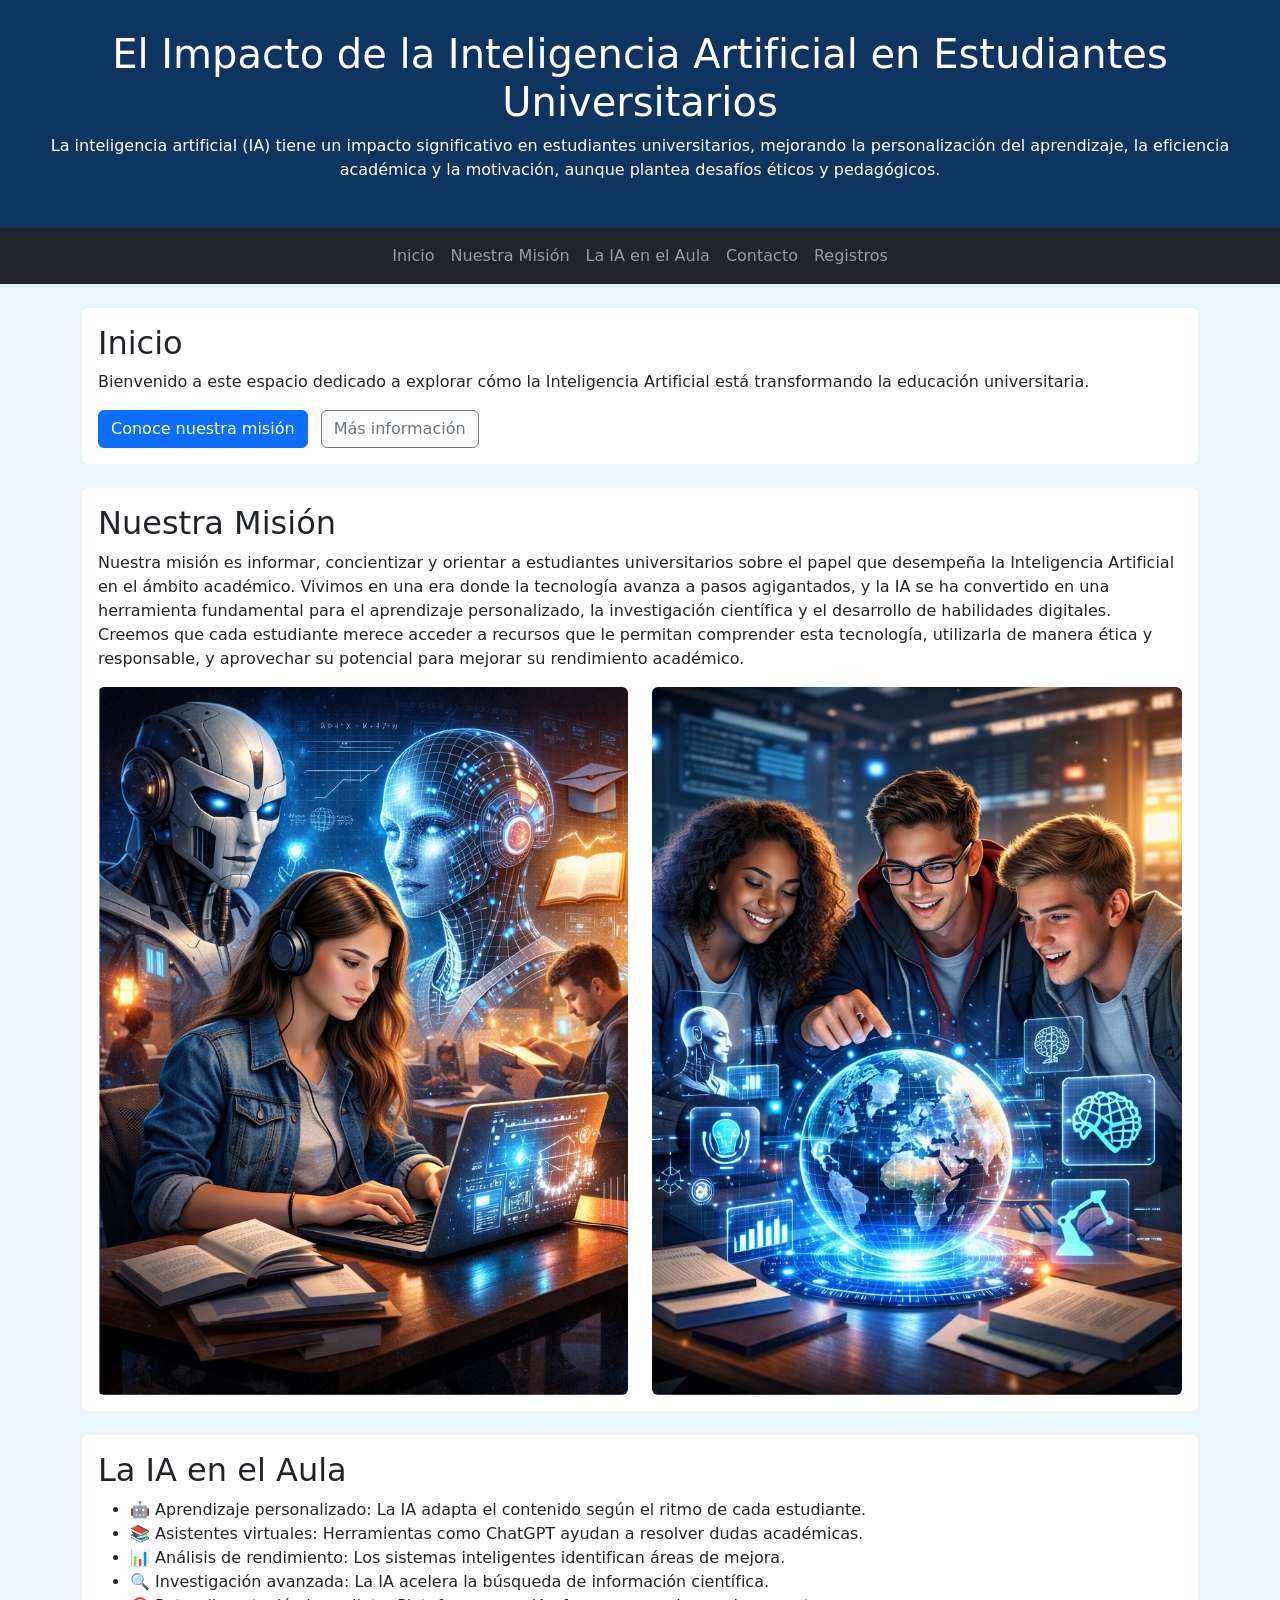
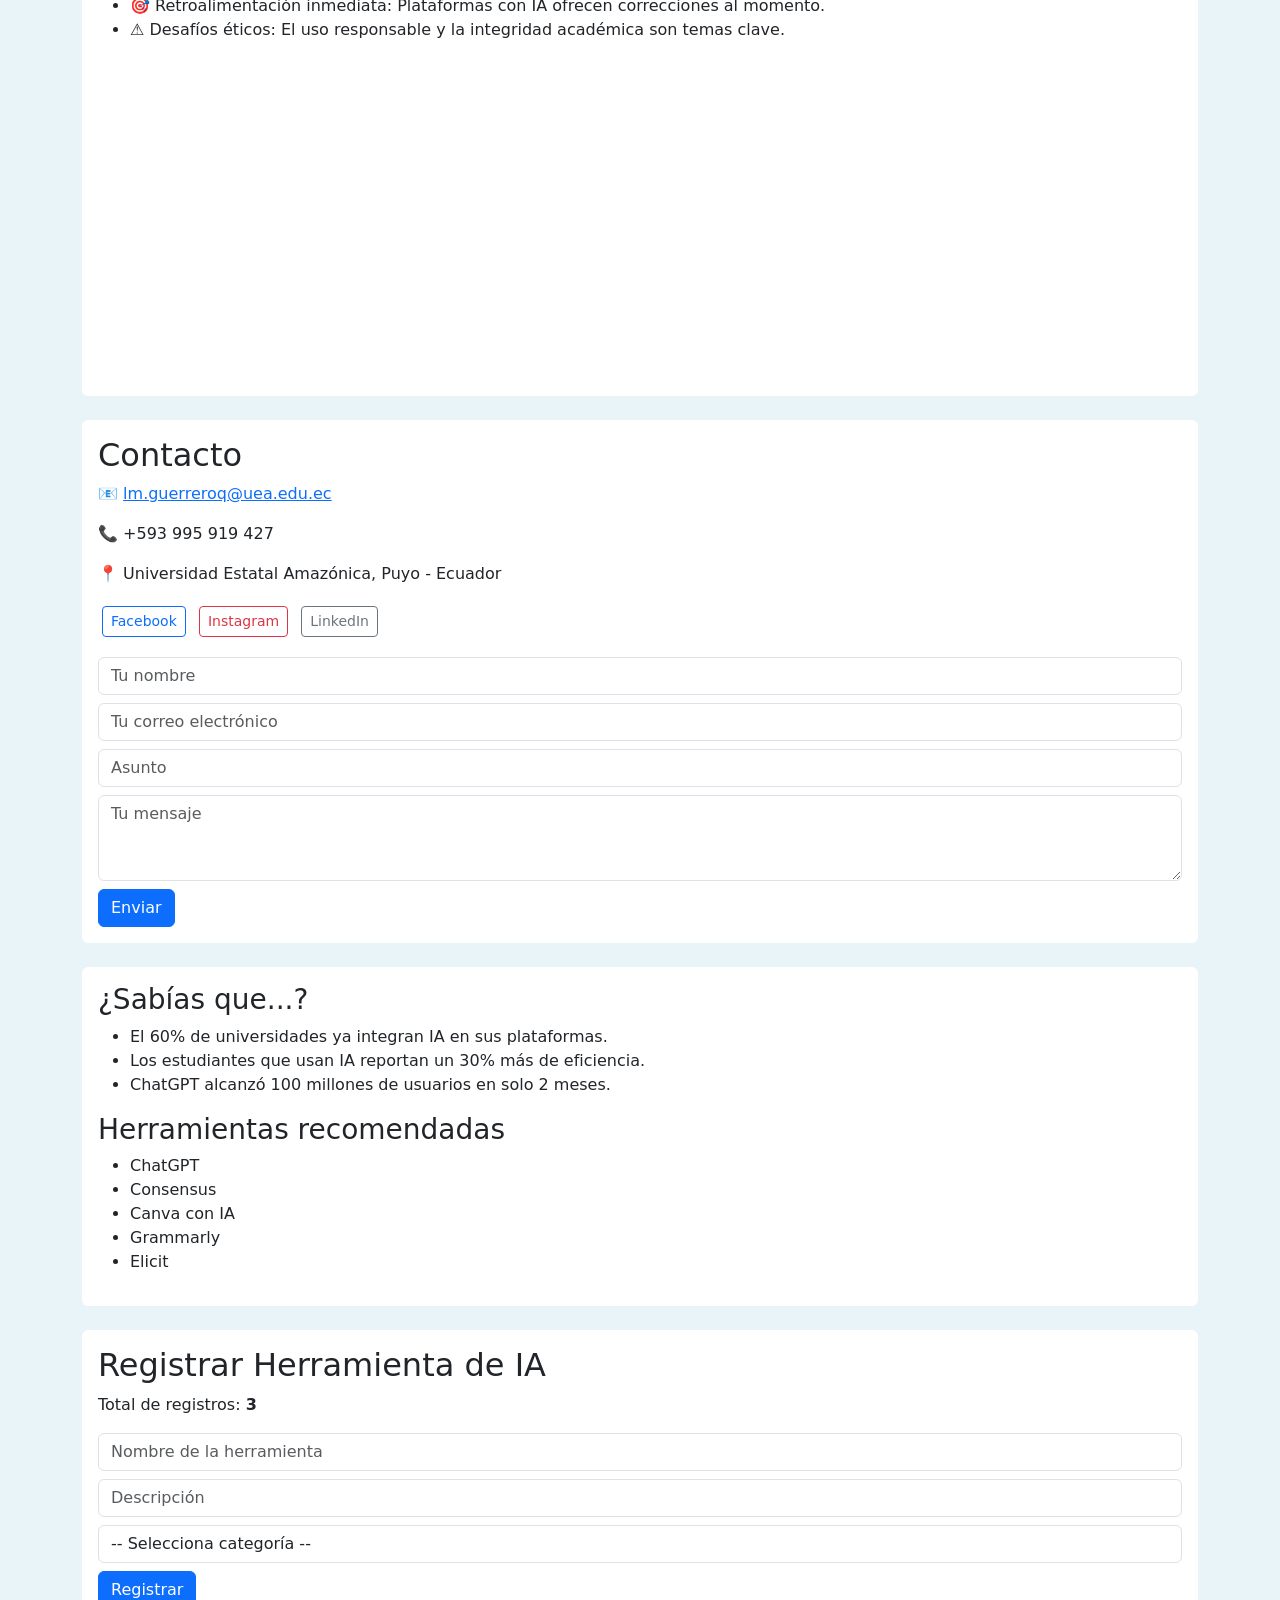
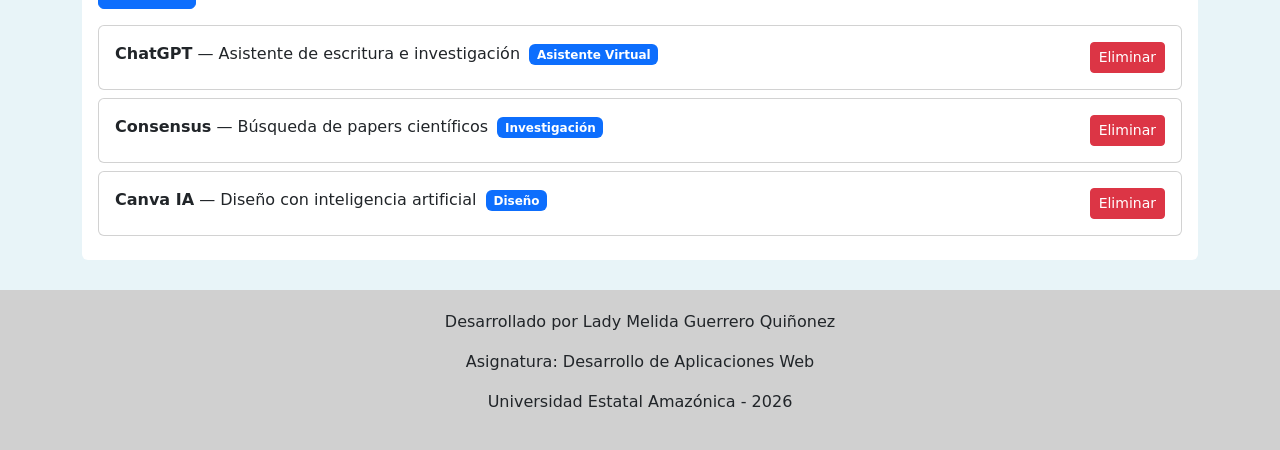
<file: index.html>
<!DOCTYPE html>
<html lang="es">
  <head>
    <meta charset="UTF-8" />
    <meta name="viewport" content="width=device-width, initial-scale=1.0" />
    <title>IA en la Universidad</title>
    <link href="https://cdn.jsdelivr.net/npm/bootstrap@5.3.0/dist/css/bootstrap.min.css" rel="stylesheet">
    <script src="https://cdn.jsdelivr.net/npm/bootstrap@5.3.0/dist/js/bootstrap.bundle.min.js"></script>
    <link rel="stylesheet" href="static/css/style.css">
  </head>
  <body>

    <header>
      <h1>El Impacto de la Inteligencia Artificial en Estudiantes Universitarios</h1>
      <p>La inteligencia artificial (IA) tiene un impacto significativo en estudiantes universitarios, mejorando la personalización del aprendizaje, la eficiencia académica y la motivación, aunque plantea desafíos éticos y pedagógicos.</p>
    </header>

    <nav class="navbar navbar-expand-lg navbar-dark bg-dark">
      <div class="container">
        <button class="navbar-toggler" type="button" data-bs-toggle="collapse" data-bs-target="#menuNav">
          <span class="navbar-toggler-icon"></span>
        </button>
        <div class="collapse navbar-collapse" id="menuNav">
          <ul class="navbar-nav mx-auto">
            <li class="nav-item"><a class="nav-link" href="#inicio">Inicio</a></li>
            <li class="nav-item"><a class="nav-link" href="#mision">Nuestra Misión</a></li>
            <li class="nav-item"><a class="nav-link" href="#aula">La IA en el Aula</a></li>
            <li class="nav-item"><a class="nav-link" href="#contacto">Contacto</a></li>
            <li class="nav-item"><a class="nav-link" href="#registro">Registros</a></li>
          </ul>
        </div>
      </div>
    </nav>

    <main class="container my-4">

      <section id="inicio" class="p-3 mb-4 bg-white rounded">
        <h2>Inicio</h2>
        <p>Bienvenido a este espacio dedicado a explorar cómo la Inteligencia Artificial está transformando la educación universitaria.</p>
        <a href="#mision" class="btn btn-primary">Conoce nuestra misión</a>
        <button type="button" class="btn btn-outline-secondary ms-2" data-bs-toggle="modal" data-bs-target="#modalInfo">Más información</button>
      </section>

      <div class="modal fade" id="modalInfo" tabindex="-1">
        <div class="modal-dialog">
          <div class="modal-content">
            <div class="modal-header">
              <h5 class="modal-title">Sobre este proyecto</h5>
              <button type="button" class="btn-close" data-bs-dismiss="modal"></button>
            </div>
            <div class="modal-body">
              <p>Este proyecto explora el impacto de la IA en la educación universitaria, desarrollado en la asignatura Desarrollo de Aplicaciones Web — UEA 2026.</p>
            </div>
            <div class="modal-footer">
              <button type="button" class="btn btn-secondary" data-bs-dismiss="modal">Cerrar</button>
            </div>
          </div>
        </div>
      </div>

      <section id="mision" class="p-3 mb-4 bg-white rounded">
        <h2>Nuestra Misión</h2>
        <p>Nuestra misión es informar, concientizar y orientar a estudiantes universitarios sobre el papel que desempeña la Inteligencia Artificial en el ámbito académico. Vivimos en una era donde la tecnología avanza a pasos agigantados, y la IA se ha convertido en una herramienta fundamental para el aprendizaje personalizado, la investigación científica y el desarrollo de habilidades digitales. Creemos que cada estudiante merece acceder a recursos que le permitan comprender esta tecnología, utilizarla de manera ética y responsable, y aprovechar su potencial para mejorar su rendimiento académico.</p>
        <div class="row text-center mt-3">
          <div class="col-md-6">
            <img src="static/img/ImagenIA1.png" alt="IA en educación" class="img-fluid rounded">
          </div>
          <div class="col-md-6">
            <img src="static/img/ImagenIA2.jpg" alt="Estudiantes con IA" class="img-fluid rounded">
          </div>
        </div>
      </section>

      <section id="aula" class="p-3 mb-4 bg-white rounded">
        <h2>La IA en el Aula</h2>
        <ul>
          <li>🤖 Aprendizaje personalizado: La IA adapta el contenido según el ritmo de cada estudiante.</li>
          <li>📚 Asistentes virtuales: Herramientas como ChatGPT ayudan a resolver dudas académicas.</li>
          <li>📊 Análisis de rendimiento: Los sistemas inteligentes identifican áreas de mejora.</li>
          <li>🔍 Investigación avanzada: La IA acelera la búsqueda de información científica.</li>
          <li>🎯 Retroalimentación inmediata: Plataformas con IA ofrecen correcciones al momento.</li>
          <li>⚠️ Desafíos éticos: El uso responsable y la integridad académica son temas clave.</li>
        </ul>
        <div class="text-center mt-3">
          <iframe width="560" height="315" src="https://www.youtube.com/embed/YZzB1Uca7n0" title="IA en la educación" frameborder="0" allowfullscreen></iframe>
        </div>
      </section>

      <section id="contacto" class="p-3 mb-4 bg-white rounded">
        <h2>Contacto</h2>
        <p>📧 <a href="mailto:lm.guerreroq@uea.edu.ec">lm.guerreroq@uea.edu.ec</a></p>
        <p>📞 +593 995 919 427</p>
        <p>📍 Universidad Estatal Amazónica, Puyo - Ecuador</p>
        <a href="https://www.facebook.com/groups/uea.ec/" target="_blank" class="btn btn-outline-primary btn-sm m-1">Facebook</a>
        <a href="https://www.instagram.com/uea.edu.ec/" target="_blank" class="btn btn-outline-danger btn-sm m-1">Instagram</a>
        <a href="https://www.linkedin.com/company/universidad-estatal-amaz%C3%B3nica-educaci%C3%B3n/" target="_blank" class="btn btn-outline-secondary btn-sm m-1">LinkedIn</a>
        <form id="formContacto" class="mt-3">
          <div class="mb-2">
            <input type="text" id="cNombre" class="form-control" placeholder="Tu nombre">
            <div id="eCNombre" class="text-danger small"></div>
          </div>
          <div class="mb-2">
            <input type="email" id="cCorreo" class="form-control" placeholder="Tu correo electrónico">
            <div id="eCCorreo" class="text-danger small"></div>
          </div>
          <div class="mb-2">
            <input type="text" id="cAsunto" class="form-control" placeholder="Asunto">
            <div id="eCAsunto" class="text-danger small"></div>
          </div>
          <div class="mb-2">
            <textarea id="cMensaje" class="form-control" rows="3" placeholder="Tu mensaje"></textarea>
            <div id="eCMensaje" class="text-danger small"></div>
          </div>
          <div id="msgContacto" class="mb-2"></div>
          <button type="submit" class="btn btn-primary">Enviar</button>
        </form>
      </section>

      <aside class="p-3 mb-4 bg-white rounded">
        <h3>¿Sabías que...?</h3>
        <ul>
          <li>El 60% de universidades ya integran IA en sus plataformas.</li>
          <li>Los estudiantes que usan IA reportan un 30% más de eficiencia.</li>
          <li>ChatGPT alcanzó 100 millones de usuarios en solo 2 meses.</li>
        </ul>
        <h3>Herramientas recomendadas</h3>
        <ul>
          <li>ChatGPT</li>
          <li>Consensus</li>
          <li>Canva con IA</li>
          <li>Grammarly</li>
          <li>Elicit</li>
        </ul>
      </aside>

      <section id="registro" class="p-3 mb-4 bg-white rounded">
        <h2>Registrar Herramienta de IA</h2>
        <div id="mensaje" class="mb-2"></div>
        <p>Total de registros: <strong id="total">0</strong></p>
        <div id="spinner" class="text-center d-none my-2">
          <div class="spinner-border text-primary" role="status">
            <span class="visually-hidden">Cargando...</span>
          </div>
        </div>
        <form id="formRegistro">
          <div class="mb-2">
            <input type="text" id="nombre" class="form-control" placeholder="Nombre de la herramienta">
            <div id="errorNombre" class="text-danger small"></div>
          </div>
          <div class="mb-2">
            <input type="text" id="descripcion" class="form-control" placeholder="Descripción">
            <div id="errorDescripcion" class="text-danger small"></div>
          </div>
          <div class="mb-2">
            <select id="categoria" class="form-control">
              <option value="">-- Selecciona categoría --</option>
              <option value="Asistente Virtual">Asistente Virtual</option>
              <option value="Investigación">Investigación</option>
              <option value="Productividad">Productividad</option>
              <option value="Diseño">Diseño</option>
              <option value="Educación">Educación</option>
            </select>
            <div id="errorCategoria" class="text-danger small"></div>
          </div>
          <button type="submit" class="btn btn-primary">Registrar</button>
        </form>
        <div id="listaRegistros" class="mt-3"></div>
      </section>

    </main>

    <footer>
      <p>Desarrollado por Lady Melida Guerrero Quiñonez</p>
      <p>Asignatura: Desarrollo de Aplicaciones Web</p>
      <p>Universidad Estatal Amazónica - 2026</p>
    </footer>

    <script src="static/js/script.js"></script>
  </body>
</html>
</file>
<file: static/css/style.css>
body { background-color: #e8f4f8; }
header { background-color: #0f3460; color: white; padding: 30px; text-align: center; }
footer { background-color: #d0d0d0; text-align: center; padding: 20px; margin-top: 30px; }
@media (max-width: 576px) { header h1 { font-size: 1.4em; } }
</file>
